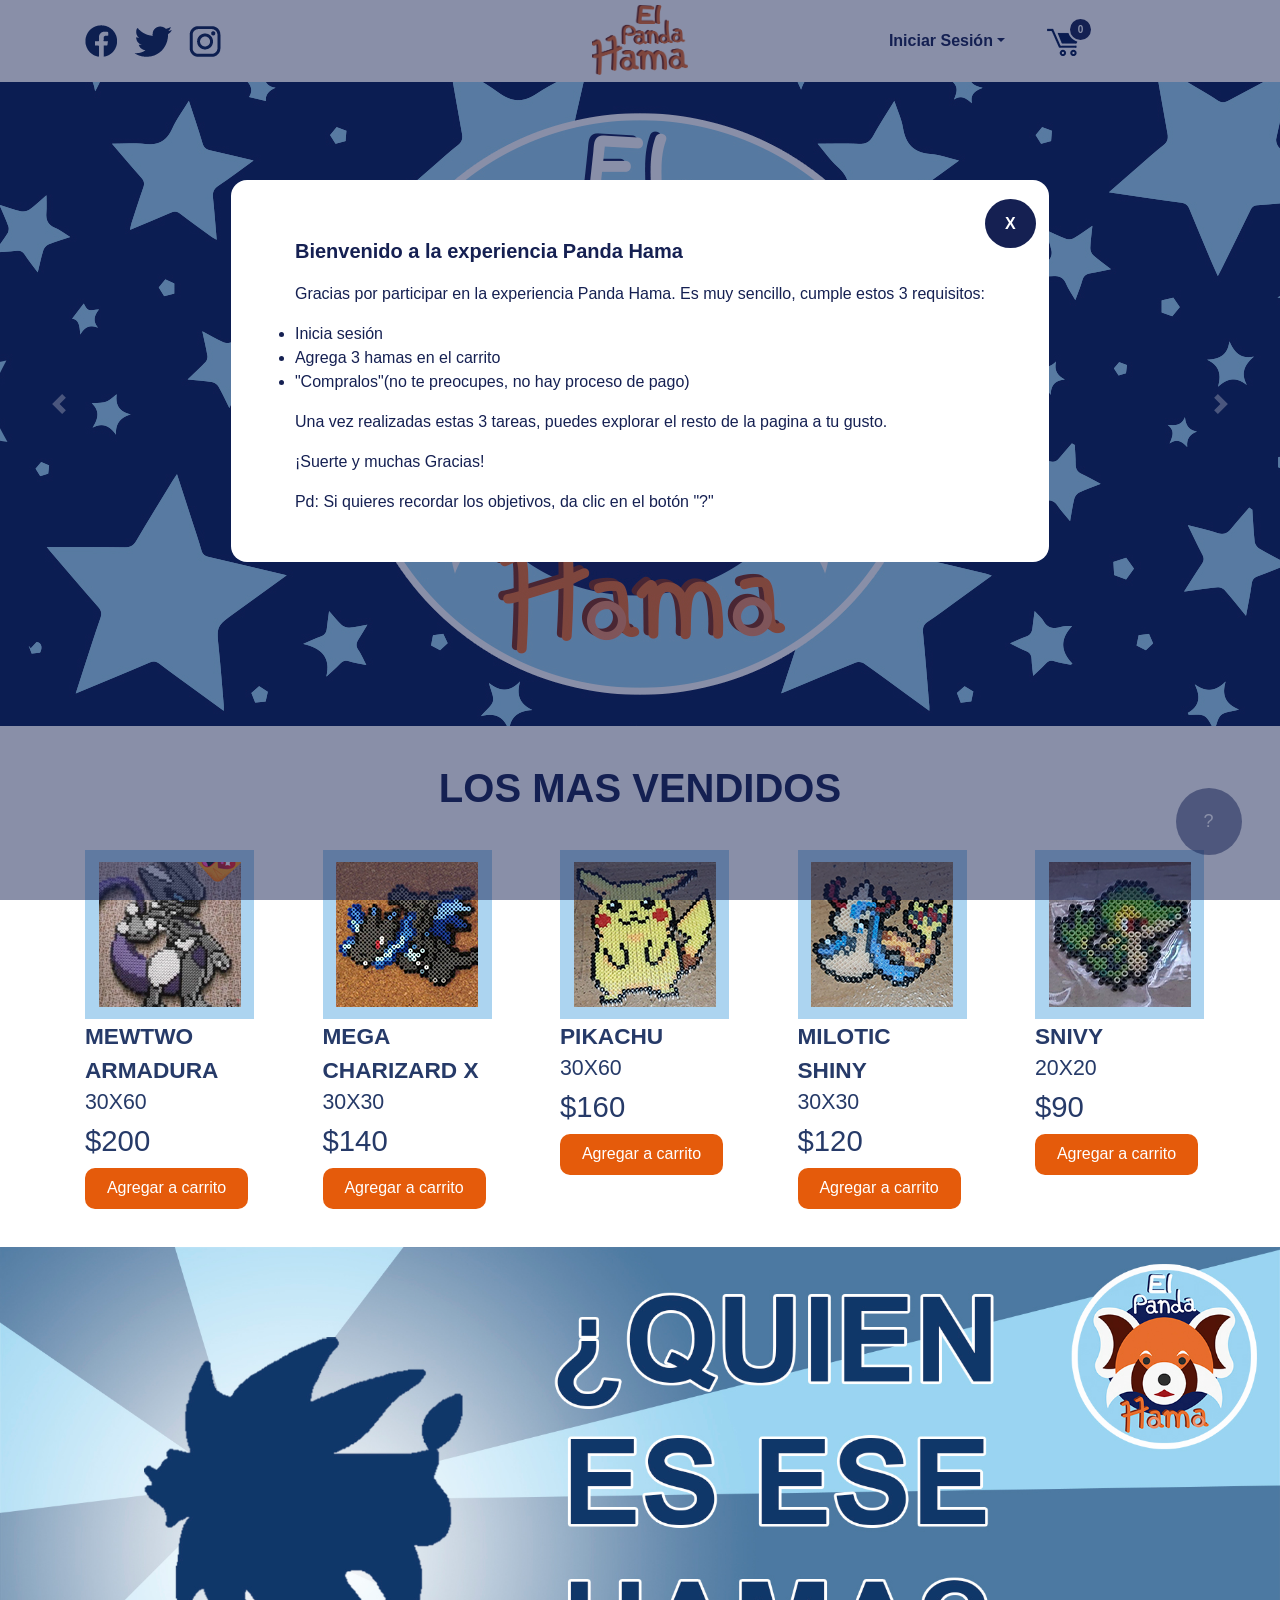
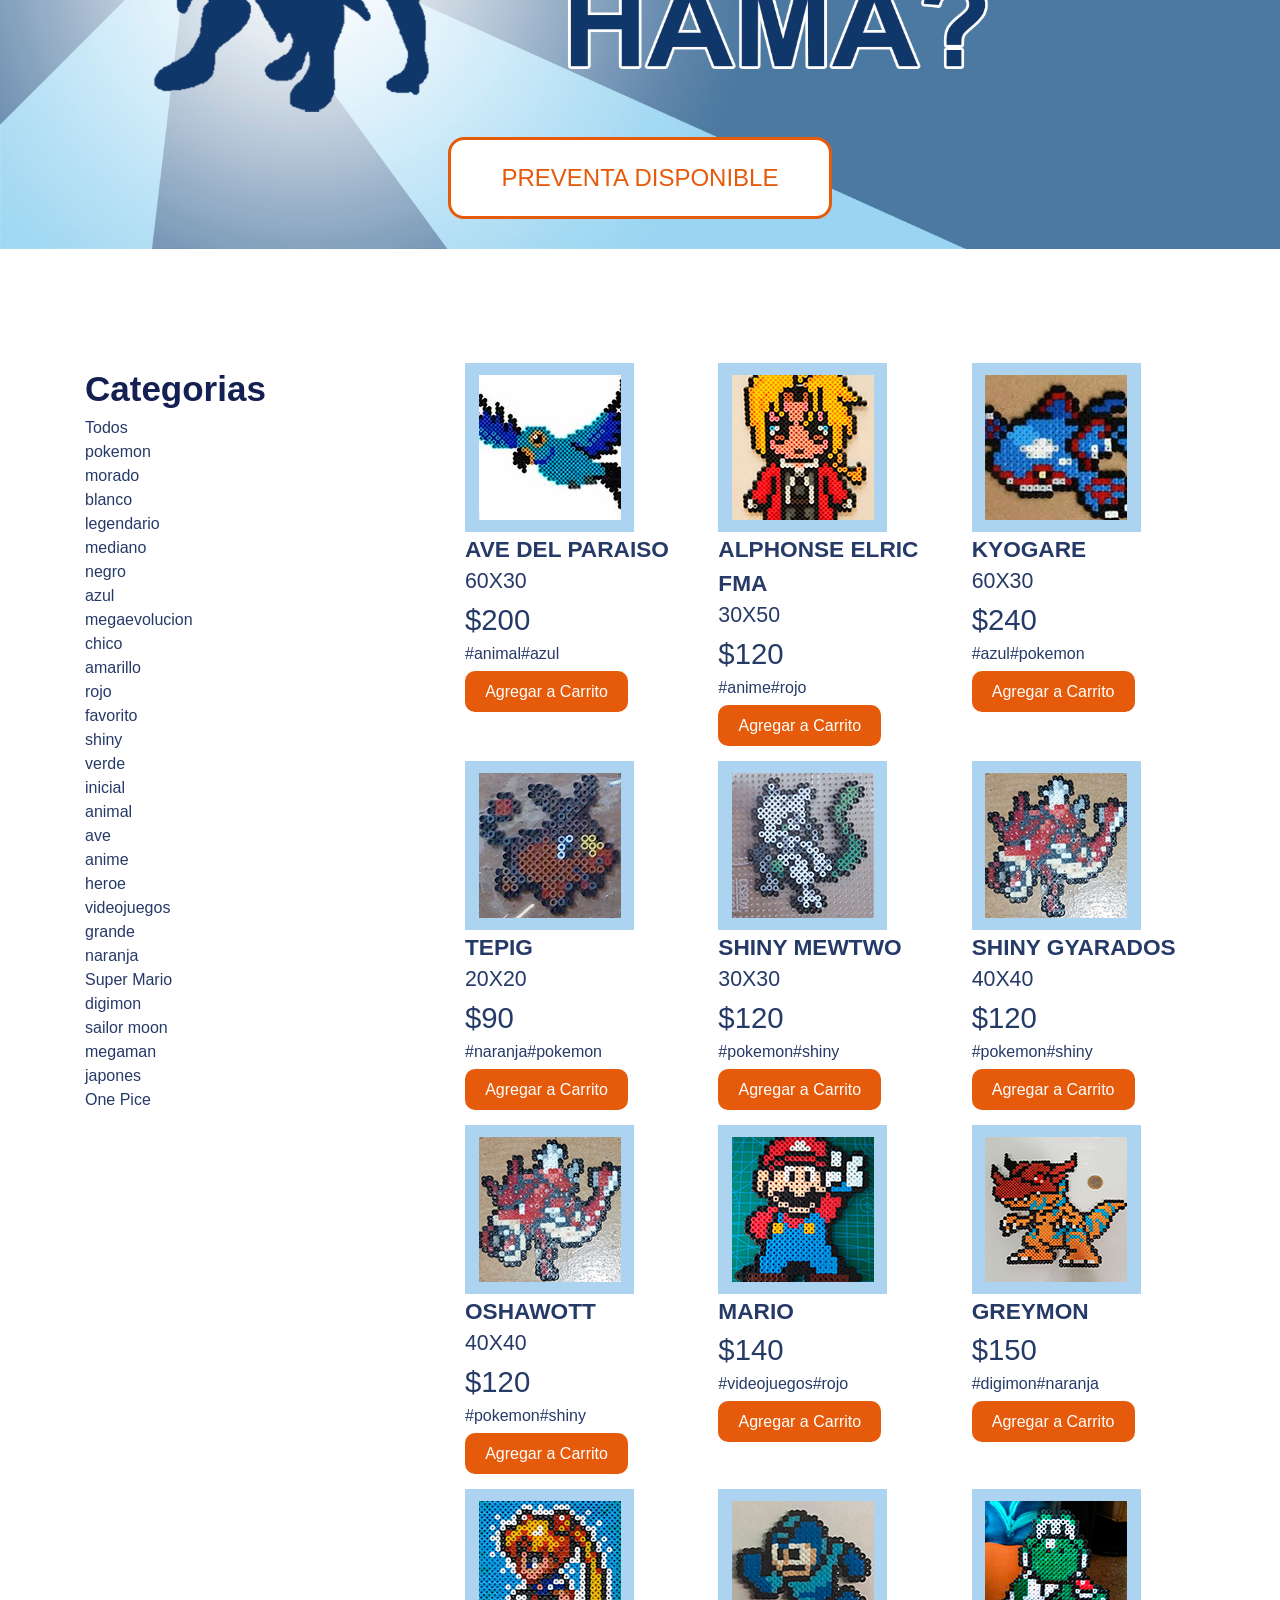
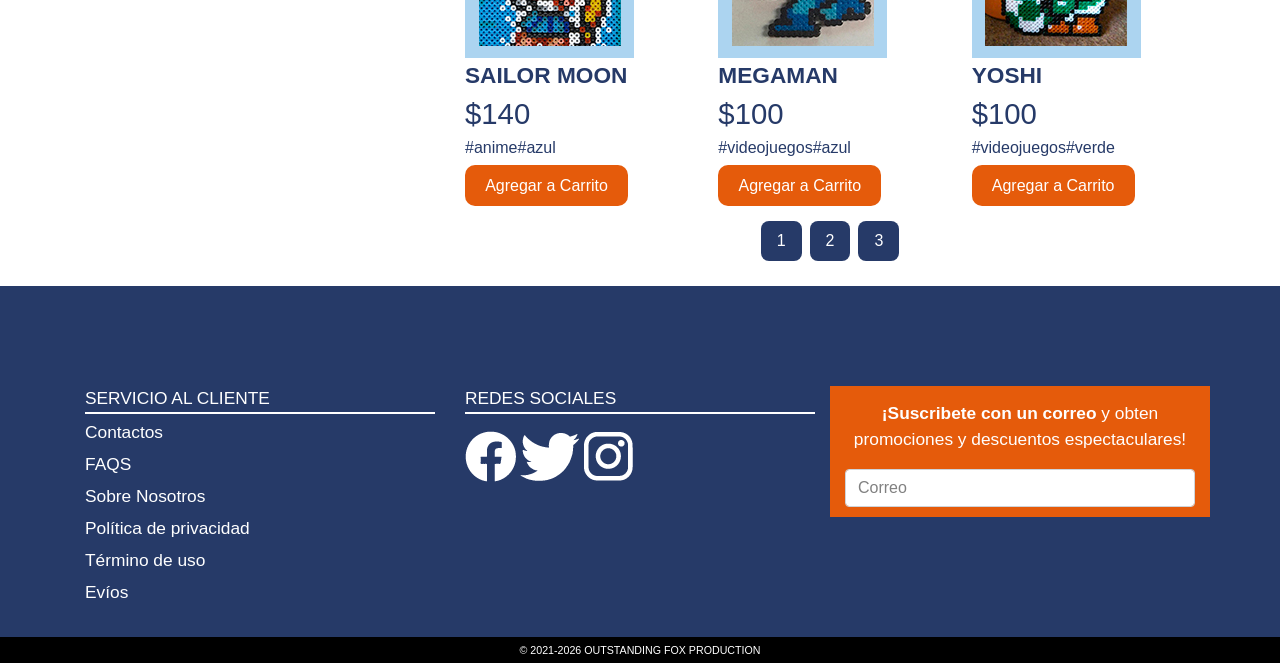
<file: index.html>
<!DOCTYPE html>
<html lang="es">
<head>
	<script async src="https://www.googletagmanager.com/gtag/js?id=G-8KG52HJ5TS"></script>
	<script>
		window.dataLayer = window.dataLayer || [];
		function gtag(){dataLayer.push(arguments);}
		gtag('js', new Date());

		gtag('config', 'G-8KG52HJ5TS');
	</script>
	<meta charset="utf-8">
	<meta name="viewport" content="width=device-width, initial-scale=1.0">
	<title>El Panda Hamma</title>
	<link rel="stylesheet" type="text/css" href="css/bootstrap.min.css">
	<link rel="stylesheet" type="text/css" href="css/font-awesome.min.css">
	<link rel="stylesheet" type="text/css" href="css/responsive.css">
	<link rel="shortcut icon" href="img/favicon.ico" type="image/x-icon">
</head>
<body>

	<!--Botón Pistas-->

	<div id="pistas">
		<div class="contenedor-pistas">
 			<ul>
                <li>Inicia sesión</li>
                <li>Agrega almenos 3 hamas en el carrito</li>
                <li>"Compralos"(no te preocupes, no hay proceso de pago)</li>
            </ul>
		</div>
		<div class="btn-pistas">?</div>
	</div>

	<!--- header --->
	<div class="container header">
		<div class="row nav">
			<div class="col-4 redes">
				<a class= "twitter"href="https://www.facebook.com/ElpandaHama"><img src="img/facebookblu.png"></i></a>
				<a class= "facebook"href="#"><img src="img/twitterblu.png"></i></a>
				<a class= "instagram"href="#"><img src="img/instagramblu.png"></i></a>
			</div>
			<div class="col-4 logo"><a href="index.html"><img src="img/logoB.png"></a></div>
			<div class="col-sm-2 col-3 sesionCont">
				<div class="textosesion dropdown-toggle" data-toggle="dropdown"><img src="" alt=""><span id="textoSesion">Iniciar Sesión</span></div>
				<img src="img/sesion.png" class="inicses">
				<div class="sesion" aria-labelledby="dropdownMenuButton">
					<div class="contenidoSesion" id="sesionActiva">
						<div class ="localidad"><img src="img/unbicacion.svg" width="30px" alt=""><span>México, CDMX</span><span class="cerrarEsto">X</span></div>
						<a href="./perfil.html" class="menu-opcion"><div class="simbolo"><img src="img/perfil.svg" alt=""></div><span>Ver Perfil</span></a>
						<a href="./404.html" class="menu-opcion"><div class="simbolo"><img src="img/compras.svg" alt=""></div><span>Historial de compras</span> </a>
						<a href="./404.html" class="menu-opcion"><div class="simbolo"><img src="img/configuracion.svg" alt=""></div><span>Configuraciónes</span> </a>
						<button class="btn btn-danger" id="cerrar-sesion">Cerrar Sesión</button>
					</div>
					<div class="contenidoSesion" id="sesionInactiva">
						<div class="combo-label-input"><span class="cerrarEsto">X</span>
							<label class="subs" for="usuario">Usuario</label>
							<input type="text" id="usuario" value="usuario">
						</div>
						<div class="combo-label-input">
							<label class="subs" for="password" >Contraseña</label>
							<input type="password" id="password" value="contrasena">
						</div>
						<button class="btn btn-primary" id="iniciar-sesion">Iniciar Sesion</button>
						<button class="btn btn-secondary" id="registrarme">Registrarme</button>
					</div>
				</div>
			</div>
		
			<div class="col--sm-2 col-1 carrito">
					<div id="contadorCarrito">
						0
					</div>
                    <img src="img/cart1.png" id="img-carrito">
                      	<div id="carrito">    
							<span class="cerrarCarrito">X</span>
							<div class="lista-carrito">
								<table id="lista-carrito" class="u-full-width">
									<thead>
									<tr>
										<th>Imagen</th>
										<th>Nombre</th>
										<th>Precio</th>
										<th>Cantidad</th>
										<th></th>
									</tr>
									</thead>
									<tbody>
									</tbody>
								</table> 
							</div>
							<span class="carrito-vacio">Sin elementos seleccionados.</span>
							<div id="filaTotal" class="filaTotal"><span>Total:  </span><span id="cantidadTotal">$5000</span></div>
							<button class="btn botoncar u-full-width" id="comprar-carrito">Comprar</button>
							<button class="btn btn-secondary u-full-width" id="vaciar-carrito">Vaciar Carrito</button>

                           
                         </div>
			</div>
		</div>
	</div>

	<!--- comerciales --->
	<section class="comercial">
			<div class="carrusel">
				<div class="carousel slide" id="principal-carousel" data-ride="carousel">
					<div class="carousel-inner">
						<picture class="carousel-item active">
							<source media="(max-width: 500px)" srcset="img/carrusel1exSM.jpg">
							<source media="(max-width: 750px)" srcset="img/carrusel1SM.jpg">
							<source media="(max-width: 1130px)" srcset="img/carrusel1MD.jpg">
							<img src="img/carrusel1.jpg">
						</picture>
						<picture class="carousel-item ">
							<source media="(max-width: 500px)" srcset="img/carrusel2exSM.jpg">
							<source media="(max-width: 750px)" srcset="img/carrusel2SM.jpg">
							<source media="(max-width: 1130px)" srcset="img/carrusel2MD.jpg">
							<img src="img/carrusel2.jpg">
						</picture>
						<picture class="carousel-item ">
							<source media="(max-width: 500px)" srcset="img/carrusel3exSM.jpg">
							<source media="(max-width: 750px)" srcset="img/carrusel3SM.jpg">
							<source media="(max-width: 1130px)" srcset="img/carrusel3MD.jpg">
							<img src="img/carrusel3.jpg">
						</picture>
					</div>

					<a href="#principal-carousel" class="carousel-control-prev" data-slide="prev">
						<span class="carousel-control-prev-icon" aria-hidden="true"></span>
						<span class="sr-only">Anterior</span>
					</a>
					<a href="#principal-carousel" class="carousel-control-next" data-slide="next">
						<span class="carousel-control-next-icon" aria-hidden="true"></span>
						<span class="sr-only">Siguiente</span>
					</a>
				</div>
			</div>
	</section>


	<!--- lo mas vendido --->
	<section class="container" >
		<div class="row text">
			<div class="col lomas"><p>LOS MAS VENDIDOS</p></div>
		</div>
		<div class="row vendidos" id="topVendidos">
			
			<div class="col-6 col-sm-4 col-lg-2 producto">
				<div class="foto"><a href="#"><img src="img/mewtwoarmadura.jpg"></a></div>
				<div class="nombre"><p>Mewto Armadura</p></div>
				<div class="tamano"><p>30x60</p></div>
				<div class="precio"><p>$200</p></div>
				<div class="boton">
					<button type="button" class="btn-naranja"><p>Agregar al carrito</p></button>
				</div>
			</div>
			<div class="col-6 col-sm-4 col-lg-2 producto">
				<div class="foto"><a href="#"><img src="img/megacharizardx.jpg"></a></div>
				<div class="nombre"><p>Mega Charizard X</p></div>
				<div class="tamano"><p>30x30</p></div>
				<div class="precio"><p>$140</p></div>
				<div class="boton">
					<button type="button" class="btn-naranja"><p>Agregar al carrito</p></button>
				</div>
			</div>
			<div class="col-6 col-sm-4 col-lg-2 producto">
				<div class="foto"><a href="#"><img src="img/pikachu.jpg"></a></div>
				<div class="nombre"><br><p>Pikachu</p></div>
				<div class="tamano"><p>30x30</p></div>
				<div class="precio"><p>$160</p></div>
				<div class="boton">
					<button type="button" class="btn-naranja"><p>Agregar al carrito</p></button>
				</div>
			</div>
			<div class="col-6 col-sm-4 col-lg-2 producto penultimo">
				<div class="foto"><a href="#"><img src="img/milotic.jpg"></a></div>
				<div class="nombre"><p>Milotic Shiny</p></div>
				<div class="tamano"><p>30x30</p></div>
				<div class="precio"><p>$120</p></div>
				<div class="boton">
					<button type="button" class="btn-naranja"><p>Agregar al carrito</p></button>
				</div>
			</div>
			<div class="col-6 col-sm-4 col-lg-2 producto last">
				<div class="foto"><a href="#"><img src="img/snivy.jpg"></a></div>
				<div class="nombre"><p>Snivy</p></div>
				<div class="tamano"><p>20x20</p></div>
				<div class="precio"><p>$90</p></div>
				<div class="boton">
					<button type="button" class="btn-naranja"><p>Agregar al carrito</p></button>
				</div>
			</div>
			
		</div> 

	</section>

	<!--- comercial 2 ---> 
	

	<div class="hero segundocomercial">
		<picture>
			<source media="(max-width: 750px)" srcset="img/hero-mobile.jpg">
			<source media="(max-width: 1024px)" srcset="img/hero-desktop.jpg">
			<img src="img/hero-desktop.jpg" alt="Hero banner">
		</picture>
		<div class="action">
			<a class="btn" id="preventa" href="https://www.facebook.com/ElpandaHama">PREVENTA DISPONIBLE</a>
		</div>
	</div>


	<!---- Resto de la pagina ---->

	<div class="container categorias">
		<div class="row new_categorias">
				<select class= "selectcategorias" name="categorias" id="categorias">
  					<option value="1">Todos</option>
  					<option value="2">Pokemon</option>
  					<option value="3">Anime</option>
  					<option value="4">Animales</option>
  					<option value="5">Azul</option>
  					<option value="6">Videojuegos</option>
				</select>
		</div>
		<div class="row row_categorias">
			<div class="listacategortias col-4">
				<p class="titulo_categorias">Categorias</p>
				<ul class="menu" id="listadoCategorias">
					<li> <a href="#">Todos (1000) </a></li>
					<li> <a href="#">Pokémon (350)</a></li>
					<li> <a href="#">Anime (200)</a></li>
					<li> <a href="#">Animales (300)</a></li>
					<li> <a href="#">Azul (360)</a></li>
					<li> <a href="#">Videojuegos (122)</a></li>
				</ul>
			</div>
			<div class="col-lg-8 col-12">
				<div class="row" id="coleccionHammas">
					<div class="col-6 col-sm-4 col-lg-4 producto">
							<div class="foto"><a href="#"><img src="img/avedelparaiso.jpg"></a></div>
							<div class="nombre"><p>Ave del paraiso</p></div>
							<div class="tamano"><p>60x30</p></div>
							<div class="precio"><p>$200</p></div>
							<div class="catego"><p><a href="#">#animal</a> <a href="#">#azul</a></p></div>
							<div class="boton">
								<button type="button" class="btn-naranja"><p>Agregar al carrito</p></button>
							</div>
					</div>
					<div class="col-6 col-sm-4 col-lg-4 producto">
							<div class="foto"><a href="#"><img src="img/kyogare.jpg"></a></div>
							<div class="nombre"><p>kyogare</p></div>
							<div class="tamano"><p>60x30</p></div>
							<div class="precio"><p>$240</p></div>
							<div class="catego"><p><a href="#">#azul</a> <a href="#">#Pokemon</a></p></div>
							<div class="boton">
								<button type="button" class="btn-naranja"><p>Agregar al carrito</p></button>
							</div>
					</div>
					<div class="col-6 col-sm-4 col-lg-4 producto">
							<div class="foto"><a href="#"><img src="img/tepig.jpg"></a></div>
							<div class="nombre"><p>Tepig</p></div>
							<div class="tamano"><p>20x20</p></div>
							<div class="precio"><p>$90</p></div>
							<div class="catego"><p><a href="#">#Naranja</a> <a href="#">#Pokemon</a></p></div>
							<div class="boton">
								<button type="button" class="btn-naranja"><p>Agregar al carrito</p></button>
							</div>
					</div>
					<div class="col-6 col-sm-4 col-lg-4 producto">
							<div class="foto"><a href="#"><img src="img/mewtwoshiny.jpg"></a></div>
							<div class="nombre"><p>Shiny Mewtwo</p></div>
							<div class="tamano"><p>30x30</p></div>
							<div class="precio"><p>$120</p></div>
							<div class="catego"><p><a href="#">#Pokemon</a> <a href="#">#Shiny</a></p></div>
							<div class="boton">
								<button type="button" class="btn-naranja"><p>Agregar al carrito</p></button>
							</div>
					</div>
					<div class="col-6 col-sm-4 col-lg-4 producto">
							<div class="foto"><a href="#"><img src="img/gyaradosshiny.jpg"></a></div>
							<div class="nombre"><p>Shiny Gyarados</p></div>
							<div class="tamano"><p>40x40</p></div>
							<div class="precio"><p>$120</p></div>
							<div class="catego"><p><a href="#">#Pokemon</a> <a href="#">#Shiny</a></p></div>
							<div class="boton">
								<button type="button" class="btn-naranja"><p>Agregar al carrito</p></button>
						</div>
					</div>
					<div class="col-6 col-sm-4 col-lg-4 producto">
							<div class="foto"><a href="#"><img src="img/oshawott.jpg"></a></div>
							<div class="nombre"><p>Oshawott</p></div>
							<div class="tamano"><p>20x20</p></div>
							<div class="precio"><p>$90</p></div>
							<div class="catego"><p><a href="#">#Azul</a> <a href="#">#Pokemon</a></p></div>
							<div class="boton">
								<button type="button" class="btn-naranja"><p>Agregar al carrito</p></button>
							</div>
					</div>
					<div class="col-6 col-sm-4 col-lg-4 producto">
							<div class="foto"><a href="#"><img src="img/mariopaz.jpg"></a></div>
							<div class="nombre"><p>Mario</p></div>
							<div class="tamano"><p>30x50</p></div>
							<div class="precio"><p>$140</p></div>
							<div class="catego"><p><a href="#">#Rojo</a> <a href="#">#Videojuegos</a></p></div>
							<div class="boton">
								<button type="button" class="btn-naranja"><p>Agregar al carrito</p></button>
							</div>
					</div>
					<div class="col-6 col-sm-4 col-lg-4 producto">
							<div class="foto"><a href="#"><img src="img/alphonseelricfma.jpg"></a></div>
							<div class="nombre"><p>Alphonse Elric FMA</p></div>
							<div class="tamano"><p>30x50</p></div>
							<div class="precio"><p>$120</p></div>
							<div class="catego"><p><a href="#">#Anime</a> <a href="#">#Rojo</a></p></div>
							<div class="boton">
								<button type="button" class="btn-naranja"><p>Agregar al carrito</p></button>
							</div>
					</div>
					<div class="col-6 col-sm-4 col-lg-4 producto">
							<div class="foto"><a href="#"><img src="img/greymon.jpg"></a></div>
							<div class="nombre"><p>Greymon</p></div>
							<div class="tamano"><p>40x40</p></div>
							<div class="precio"><p>$150</p></div>
							<div class="catego"><p><a href="#">#Digimon</a> <a href="#">#Naranja</a></p></div>
							<div class="boton">
								<button type="button" class="btn-naranja"><p>Agregar al carrito</p></button>
							</div>
					</div>
					<div class="col-6 col-sm-4 col-lg-4 producto">
							<div class="foto"><a href="#"><img src="img/sailormoon.jpg"></a></div>
							<div class="nombre"><p>Sailor Moon</p></div>
							<div class="tamano"><p>30x40</p></div>
							<div class="precio"><p>$140</p></div>
							<div class="catego"><p><a href="#">#Anime</a> <a href="#">#Azul</a></p></div>
							<div class="boton">
								<button type="button" class="btn-naranja"><p>Agregar al carrito</p></button>
							</div>
					</div>
					<div class="col-6 col-sm-4 col-lg-4 producto">
							<div class="foto"><a href="#"><img src="img/megaman.jpg"></a></div>
							<div class="nombre"><p>Megaman</p></div>
							<div class="tamano"><p>25x25</p></div>
							<div class="precio"><p>$100</p></div>
							<div class="catego"><p><a href="#">#Azul</a> <a href="#">#Videojuegos</a></p></div>
							<div class="boton">
								<button type="button" class="btn-naranja"><p>Agregar al carrito</p></button>
							</div>
					</div>
					<div class="col-6 col-sm-4 col-lg-4 producto">
							<div class="foto"><a href="#"><img src="img/yoshi.jpg"></a></div>
							<div class="nombre"><p>Yoshi</p></div>
							<div class="tamano"><p>25x30</p></div>
							<div class="precio"><p>$150</p></div>
							<div class="catego"><p><a href="#">#Verde</a> <a href="#">#Videojuegos</a></p></div>
							<div class="boton">
								<button type="button" class="btn-naranja"><p>Agregar al carrito</p></button>
							</div>
					</div>
				</div>
				<div class="row" id="compaginacionHammas">
		
				</div>
			</div>
		</div>
	</div>


	<!--- Footer ---->

	<div class="footer">
		<div class="container pie">
			<div class="row">
			<div class="col-12 redes-sm">
				<div class="redesblancas">
				<a class= "twitter"href="https://www.facebook.com/ElpandaHama"><img src="img/facebookw.png"></a>
				<a class= "facebook"href="#"><img src="img/twitterw.png"></a>
				<a class= "instagram"href="#"><img src="img/instagramw.png"></a>
				</div>
			</div>

			<div class="col-6 col-md-4 servicio">
				<p>Servicio al cliente</p>
				<div class="h_line"></div>
				<ul>
 					<li><a href="./404.html">Contactos</a></li>
 					<li><a href="./404.html">FAQS</a></li>
 					<li><a href="./404.html">Sobre Nosotros</a></li>
 					<li><a href="./404.html">Política de privacidad</a></li>
 					<li><a href="./404.html">Término de uso</a></li>
 					<li><a href="./404.html">Evíos</a></li>
				</ul>
			</div>

			
			<div class=" col-12 col-md-4 redes-2">
				<p>Redes sociales</p>
				<div class="h_line"></div>
				<div class="redesblancas">
				<a class= "twitter"href="https://www.facebook.com/ElpandaHama"><img src="img/facebookw.png"></a>
				<a class= "facebook"href="#"><img src="img/twitterw.png"></a>
				<a class= "instagram"href="#"><img src="img/instagramw.png"></a>
				</div>
			</div>
			<div class="col-6 col-md-4 subscripcion">
				<p><b>¡Suscribete con un correo </b> y obten promociones y descuentos espectaculares!</p>
				<div class="form-group">
				
						<a class="falso-input" href="/El-Panda-Hama/correo.html" target="_blank">Correo</a>
				</div>
			</div>
			</div>
			
		</div>
	</div>


	<!--- fin ---->
	<footer>
		<p> © 2021-2026 OUTSTANDING FOX PRODUCTION</p>
	</footer>
	<script src="js/sesionManager.js" type="module"></script>
	<script src="js/app.js" type="module"></script>
	

</body>
</html>
</file>
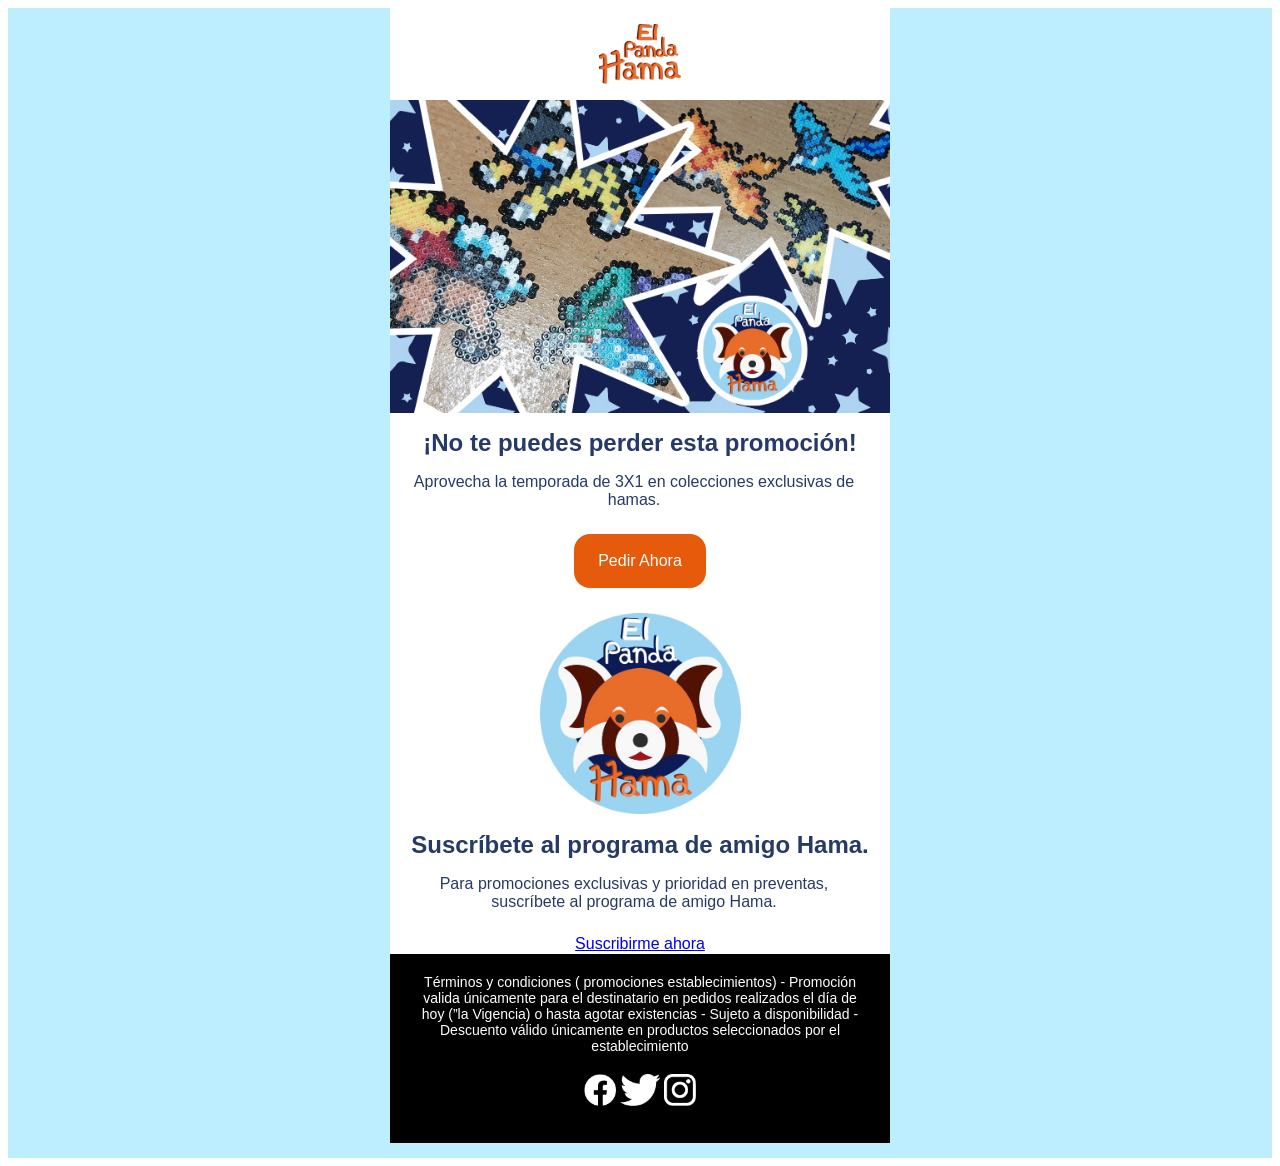
<file: correo.html>
<!DOCTYPE html PUBLIC>
<html xmlns="http://w3.org/1999/xhtml">
    <head>
        <meta http-equiv="Content-Type" content="text/html; charset=utf-8">
        <meta http-equiv="X-UA-Compatible" content="IE=edge">
        <meta name="viewport" content="width=device-widhth, initial-scale=1.0">

    </head>
    <body>
        <center class="wrapper"
        style="width: 100%;
        table-layout: fixed;
        background-color: #bdeeff;
        padding-bottom: 15;
        "
        >

            <table width="100%"
            style="                
                background-color: #ffffff;
                margin: 0 auto;
                width: 100%;
                max-width: 500px;
                border-spacing: 0;
                font-family: 'Gill Sans', 'Gill Sans MT', Calibri, 'Trebuchet MS', sans-serif;
                color: #263a68;
                border-spacing: 0;  
                "  
                
            >
                <!-- Header -->
                <tr>
                    <td style="padding: 16px; width: 100%; text-align: center;">
                        <img src="img/logoB.png" alt="" style="height: 60px;">
                    </td>
                </tr>
                <!-- Banner -->
                <tr>
                    <td style="padding: 0;">
                        <img src="img/imagenCorreo.jpg" alt="Banner colecciones 3X1" width="600" style="max-width: 100%; border: 0;">
                    </td>
                </tr>
                <tr>
                    <td style="padding: 0;">
                        <p style="margin: 0; font-weight: bold; font-size: 24px; text-align: center; padding: 16px 0;">
                            ¡No te puedes perder esta promoción!
                        </p>
                        <p style="margin: 0; padding: 0 24px 24px 12px; text-align: center;">
                            Aprovecha la temporada de 3X1 en colecciones exclusivas de hamas.
                        </p>
                    </td>
                </tr>
                <tr>
                    <td style="width: 100%; text-align: center;">
                        <a href="index.html"
                            style="display:inline-block;
                            padding:18px 24px;
                            border-radius: 16px;
                            color:#ffffff;
                            text-decoration:none;
                            text-align:center;
                            background-color: #e55b0b;
                            margin-bottom: 24px;">
                            Pedir Ahora
                        </a>
                    </td>
                </tr>

                <!-- Call -->
                <tr>
                    <td style="padding: 0;">
                        <img src="img/bannerCorreo.jpg" alt="Banner colecciones 3X1" width="600" style="max-width: 100%; border: 0;">
                    </td>
                </tr>
                <tr style="margin-bottom: 48px;">
                    <td style="text-align: center;">
                         <p style="margin: 0; font-weight: bold; font-size: 24px; text-align: center; padding: 16px 0;">
                            Suscríbete al programa de amigo Hama.
                        </p>
                        <p style="margin: 0; padding: 0 24px 24px 12px; text-align: center;">
                            Para promociones exclusivas y prioridad en preventas, suscríbete al programa de amigo Hama.
                        </p>
                        <a style="text-align: center; padding-bottom: 16px;" href="index.html">Suscribirme ahora</a>
                    </td>
                </tr>
                 <!--Footer -->
                 <tr style="background-color: black; text-align: center; color: white; margin-top: 16px;">
                    <td>
                        <table>
                            <tr>
                                <td style="text-align: center;">
                                    <p style="padding: 16px 24px; color: white; font-size: 14px;">Términos y condiciones ( promociones establecimientos) - Promoción valida únicamente para el destinatario en pedidos realizados el día de hoy (”la Vigencia) o hasta agotar existencias - Sujeto a disponibilidad - Descuento válido únicamente en productos seleccionados por el establecimiento</p>
                                </td>
                            </tr>
                            <tr>
                                <td style="padding-bottom: 30px; text-align: center;">
                                    <a href="https://www.facebook.com/ExpoLightingAmerica/?locale=es_LA" style="text-decoration: none;" title="facebook">
                                        <img style="border:0; height: 32px;"src="img/facebookw.png" alt="enlace a facebook">
                                    </a>
                                    <a href="https://x.com/ExpoLightingA" style="text-decoration: none;" title="twitter/X">
                                        <img style="border:0; height: 32px;"src="img/twitterw.png" alt="enlace a twitter/X">
                                    </a>
                                    <a href="#" style="text-decoration: none;">
                                        <img style="border:0; height: 32px;"src="img/instagramw.png" alt="enlace a linkedin" title="linkedin">
                                    </a>
                                </td>
                            </tr>
                        </table>
                    </td>

                 </tr>


            </table>
        </center>
    </body>


</html>
</file>
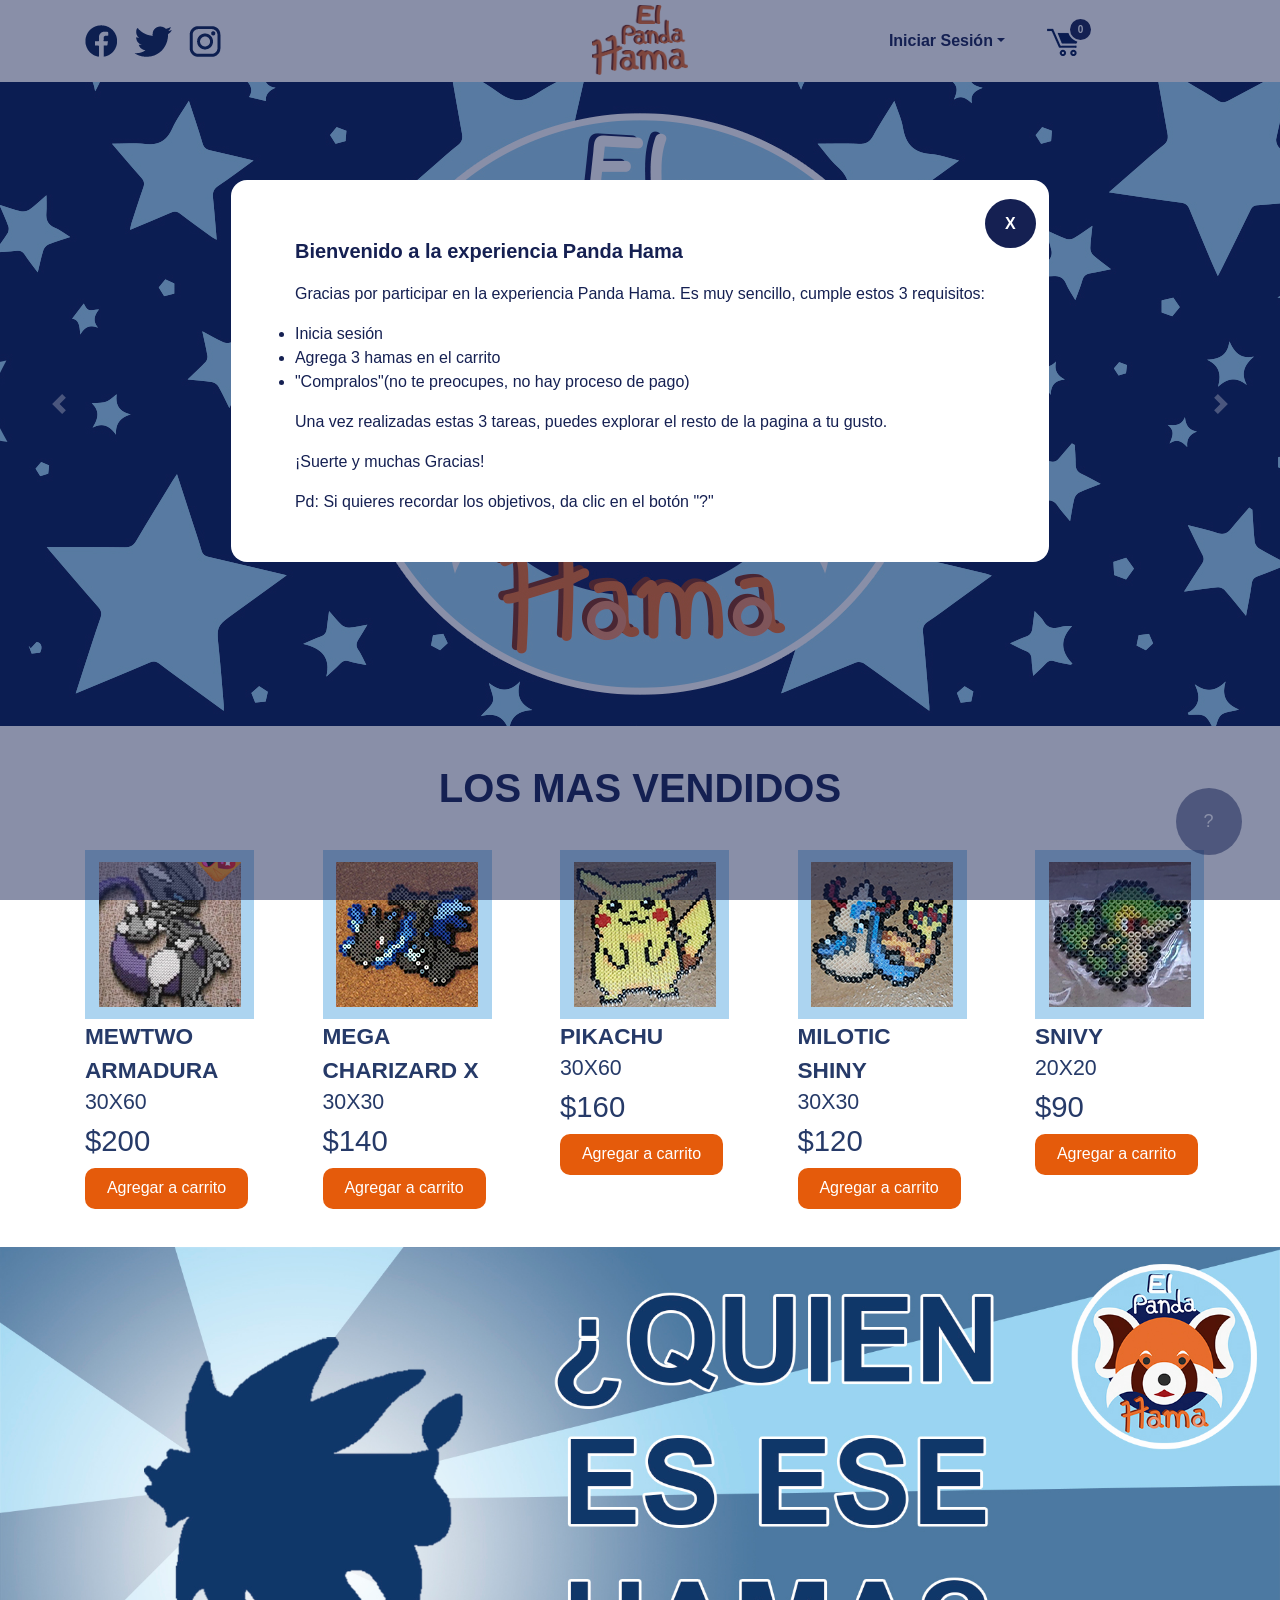
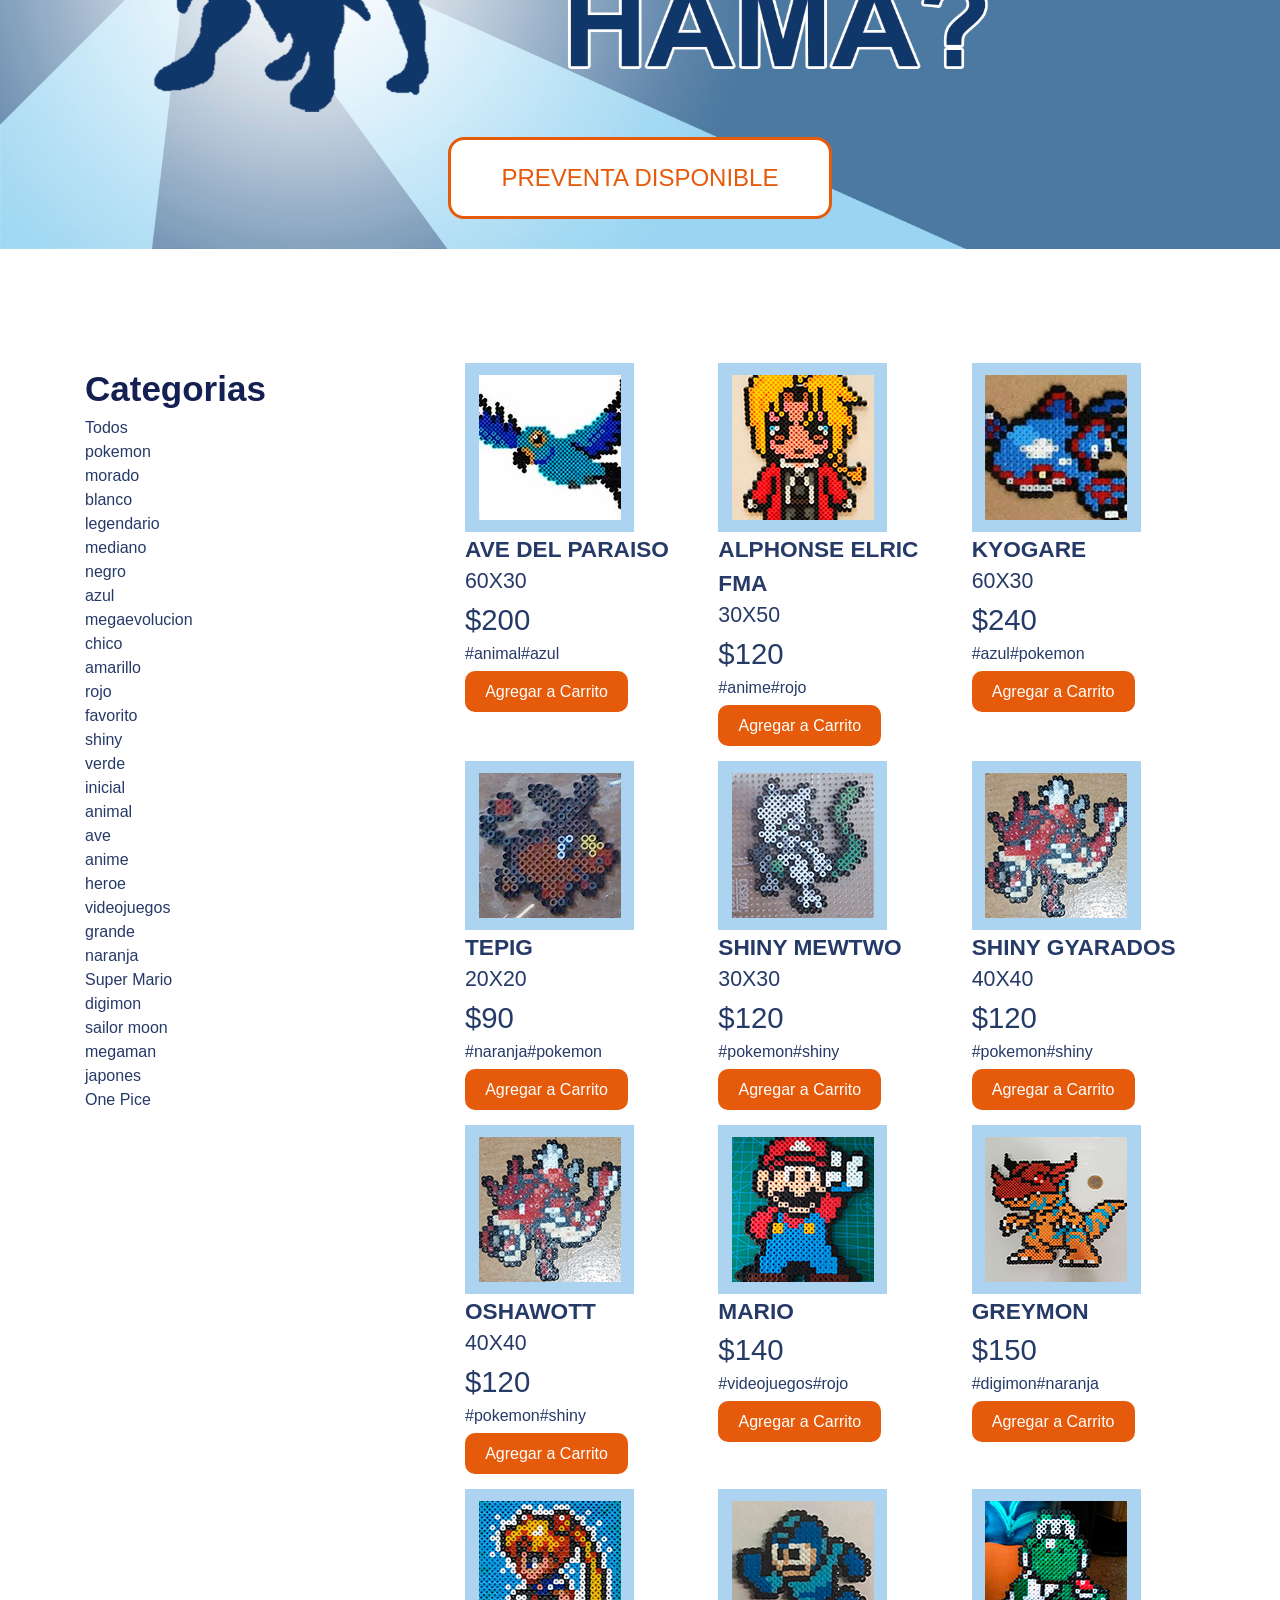
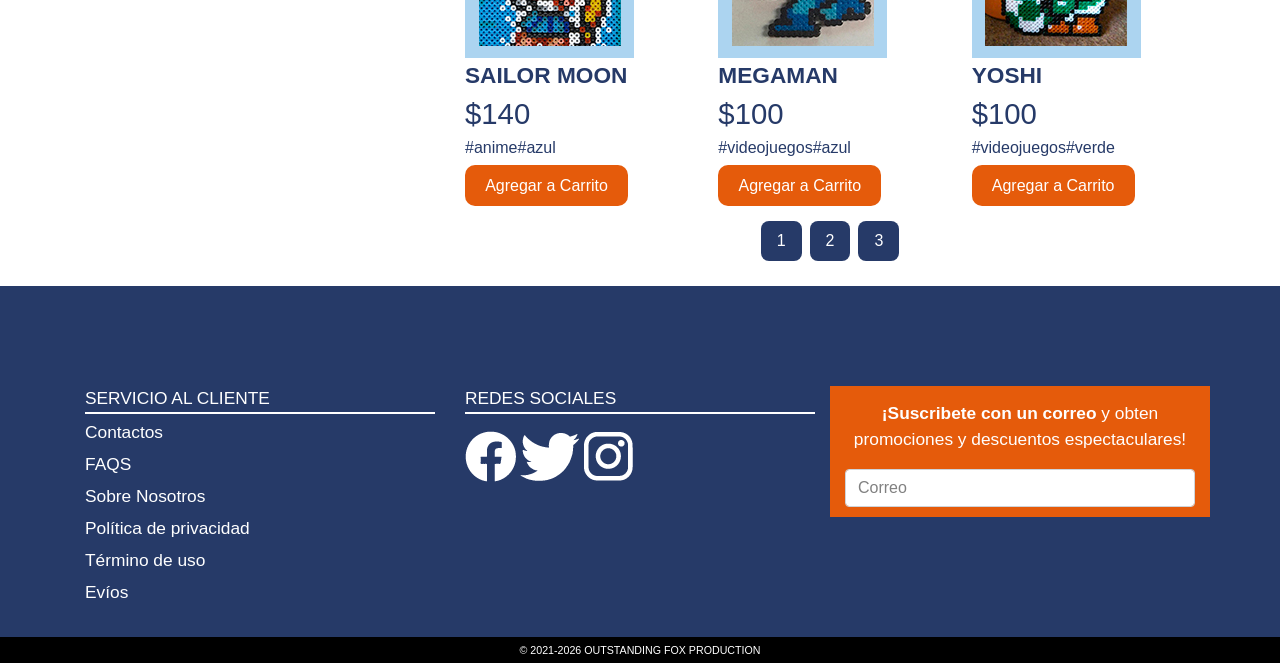
<file: perfil.html>
<!DOCTYPE html>
<html lang="es">
<head>
	<script async src="https://www.googletagmanager.com/gtag/js?id=G-8KG52HJ5TS"></script>
	<script>
		window.dataLayer = window.dataLayer || [];
		function gtag(){dataLayer.push(arguments);}
		gtag('js', new Date());
		
		gtag('config', 'G-8KG52HJ5TS');
	</script>
	<meta charset="utf-8">
	<meta name="viewport" content="width=device-width, initial-scale=1.0">
	<title>El Panda Hamma</title>
	<link rel="stylesheet" type="text/css" href="css/bootstrap.min.css">
	<link rel="stylesheet" type="text/css" href="css/font-awesome.min.css">
	<link rel="stylesheet" type="text/css" href="css/responsive.css">
	<link rel="shortcut icon" href="img/favicon.ico" type="image/x-icon">
        	<style>


        .perfil-usuario{
            margin-bottom: 32px;
        }

        .tituloUsuario{
            display: flex;
            flex-direction: row;
            gap: 16px;
            align-items: flex-end;
            span{
                cursor: pointer;
                padding: 8px;
                border: solid #152052 1px;
                border-radius: 8px;
                width: auto;
                margin-bottom: 1rem;
            }
        }



		.titulo{
            font-weight: bold;
            font-size: 64px;
        }

        .subtitulo{
            font-weight: bold;
            font-size: 32px;
        }

        .card{
            padding: 18px;
            border-radius: 16px;
            box-shadow:  rgba(21, 32, 82, .5) 0px 0px 5px 2px;
            p{
                font-weight: bold;
            }
            .fila.imagenes{
                display: flex;
                flex-direction: row;
                justify-content: space-around;
                margin-bottom: 16px;
            }

            
            span{
                cursor: pointer;
                padding: 8px;
                border: solid #152052 1px;
                border-radius: 8px;
                width: auto;
            }

            .imagenes img{
                height: 90px;
                width: 90px;
                border-radius: 100%;
                border: solid #152052 3px;
                &.seleccion{
                    border: solid 3px #e55b0b;
                }
            }

            img.tarjeta{
                height: 80px;
            }

            .textoSecundario{
                font-weight: 100;
                font-size: 12px;
            }
           
        }

       .perfil-usuario .btn{
                background-color: #152052;
                color: white;
                padding: 8px 16px;
        }

        .coleccion{
            display: flex;
            flex-direction: column;
            gap: 16px;
        }

        @media screen and (max-width: 600px){
            .fila.imagenes{
                flex-wrap: wrap;
            }


		
        }

	</style>
</head>
<body>


	<!--- header --->
	<div class="container header">
		<div class="row nav">
			<div class="col-4 redes">
				<a class= "twitter"href="https://www.facebook.com/ElpandaHama"><img src="img/facebookblu.png"></i></a>
				<a class= "facebook"href="#"><img src="img/twitterblu.png"></i></a>
				<a class= "instagram"href="#"><img src="img/instagramblu.png"></i></a>
			</div>
			<div class="col-4 logo"><a href="index.html"><img src="img/logoB.png"></a></div>
			<div class="col-sm-2 col-3 sesionCont">
				<div class="textosesion dropdown-toggle" data-toggle="dropdown"><img src="" alt=""><span id="textoSesion">Iniciar Sesión</span></div>
				<img src="img/sesion.png" class="inicses">
				<div class="sesion" aria-labelledby="dropdownMenuButton">
					<div class="contenidoSesion" id="sesionActiva">
						<div class ="localidad"><img src="img/unbicacion.svg" width="30px" alt=""><span>México, CDMX</span><span class="cerrarEsto">X</span></div>
						<a href="./perfil.html" class="menu-opcion"><div class="simbolo"><img src="img/perfil.svg" alt=""></div><span>Ver Perfil</span></a>
						<a href="./404.html" class="menu-opcion"><div class="simbolo"><img src="img/compras.svg" alt=""></div><span>Historial de compras</span> </a>
						<a href="./404.html" class="menu-opcion"><div class="simbolo"><img src="img/configuracion.svg" alt=""></div><span>Configuraciónes</span> </a>
						<button class="btn btn-danger" id="cerrar-sesion">Cerrar Sesión</button>
					</div>
					<div class="contenidoSesion" id="sesionInactiva">
						<div class="combo-label-input"><span class="cerrarEsto">X</span>
							<label class="subs" for="usuario">Usuario</label>
							<input type="text" id="usuario" value="usuario">
						</div>
						<div class="combo-label-input">
							<label class="subs" for="password" >Contraseña</label>
							<input type="password" id="password" value="contrasena">
						</div>
						<button class="btn btn-primary" id="iniciar-sesion">Iniciar Sesion</button>
						<button class="btn btn-secondary" id="registrarme">Registrarme</button>
					</div>
				</div>
			</div>
		
			<div class="col--sm-2 col-1 carrito">
					<div id="contadorCarrito">
						0
					</div>
                    <img src="img/cart1.png" id="img-carrito">
                      	<div id="carrito">    
							<span class="cerrarCarrito">X</span>
							<div class="lista-carrito">
								<table id="lista-carrito" class="u-full-width">
									<thead>
									<tr>
										<th>Imagen</th>
										<th>Nombre</th>
										<th>Precio</th>
										<th>Cantidad</th>
										<th></th>
									</tr>
									</thead>
									<tbody>
									</tbody>
								</table> 
							</div>
							<span class="carrito-vacio">Sin elementos seleccionados.</span>
							<div id="filaTotal" class="filaTotal"><span>Total:  </span><span id="cantidadTotal">$5000</span></div>
							<button class="btn botoncar u-full-width" id="comprar-carrito">Comprar</button>
							<button class="btn btn-secondary u-full-width" id="vaciar-carrito">Vaciar Carrito</button>

                           
                         </div>
			</div>
		</div>
	</div>



    <section class="bannerSuperior"></section>
	<!--- lo mas vendido --->
	<section class="perfil-usuario container" >
        <div class="col-12">
            <div class="tituloUsuario"><p class="titulo">Usuario</p><span>Editar</span></div>
          
            <p class="subtitulo">Imagen de Perfil</p>
            <div class="card">
               <div class="fila imagenes">
                    <img src="img/placeholders/A1.png" alt="" class="seleccion">
                    <img src="img/placeholders/A2.png" alt="">
                    <img src="img/placeholders/B3.png" alt="">
                    <img src="img/placeholders/B4.png" alt="">
                    <img src="img/placeholders/C1.png" alt="">
                    <img src="img/placeholders/C2.png" alt="">
                    <img src="img/placeholders/D3.png" alt="">
               </div>
                <div class="fila imagenes">
                    <img src="img/placeholders/D4.png" alt="">
                    <img src="img/placeholders/A3.png" alt="">
                    <img src="img/placeholders/A4.png" alt="">
                    <img src="img/placeholders/B1.png" alt="">
                    <img src="img/placeholders/B2.png" alt="">
                    <img src="img/placeholders/C3.png" alt="">
                    <img src="img/placeholders/C4.png" alt="">
               </div>
               <div>
                    <span>Editar</span>
               </div>
            </div>
            <p class="subtitulo">Correo</p>
            <div class="card">
                <p>usuario@correo.com</p>
                <div class="fila">
                    <span>Editar</span>
                </div>
               
            </div>
            <p class="subtitulo">Localización</p>
            <div class="card">
                <p>México, CDMX</p>
                <div class="fila">
                    <span>Editar</span>
                </div>
                
            </div>
            <p class="subtitulo">Direcciones de Entrega</p>
            <div class="coleccion direcciones">
                <div class="card">
                    <p>Grutas 18A, San Pedro de los Pinos, Álvaro Obregón, 01180 Ciudad de México, CDMX</p>
                    <div class="fila">
                        <span>Editar</span>
                        <span>Eliminar</span>
                    </div>
                </div>
                <div class="card">
                    <p>Tampico 42, Roma Nte., Cuauhtémoc, 06700 Ciudad de México, CDMX</p>
                    <div class="fila">
                        <span>Editar</span>
                        <span>Eliminar</span>
                    </div>
                </div>
                <div>
                    <button class="btn">Agregar Dirección</button>
                </div>
              
            </div>
            <p class="subtitulo">Tipos de Pago</p>
            <div class="coleccion Tarjetas">
                <div class="card">
                    <div>
                        <img src="img/VISA.png" alt="" class="tarjeta">
                        <p class="textoSecundario">Fecha de registro: 24/12/2025</p>
                        <p>Tarjeta de credito con terminación XXXX</p>
                    </div>
                    <div>
                        <span>Eliminar</span>
                    </div>
                </div>
                <div>
                    <button class="btn">Agregar Metodo de pago</button>
                </div>

            </div>
        </div>
	</section>





	<!--- Footer ---->

	<div class="footer">
		<div class="container pie">
			<div class="row">
			<div class="col-12 redes-sm">
				<div class="redesblancas">
				<a class= "twitter"href="https://www.facebook.com/ElpandaHama"><img src="img/facebookw.png"></a>
				<a class= "facebook"href="#"><img src="img/twitterw.png"></a>
				<a class= "instagram"href="#"><img src="img/instagramw.png"></a>
				</div>
			</div>

			<div class="col-6 col-md-4 servicio">
				<p>Servicio al cliente</p>
				<div class="h_line"></div>
				<ul>
 					<li><a href="/404.html">Contactos</a></li>
 					<li><a href="/404.html">FAQS</a></li>
 					<li><a href="/404.html">Sobre Nosotros</a></li>
 					<li><a href="/404.html">Política de privacidad</a></li>
 					<li><a href="/404.html">Término de uso</a></li>
 					<li><a href="/404.html">Evíos</a></li>
				</ul>
			</div>

			
			<div class=" col-12 col-md-4 redes-2">
				<p>Redes sociales</p>
				<div class="h_line"></div>
				<div class="redesblancas">
				<a class= "twitter"href="https://www.facebook.com/ElpandaHama"><img src="img/facebookw.png"></a>
				<a class= "facebook"href="#"><img src="img/twitterw.png"></a>
				<a class= "instagram"href="#"><img src="img/instagramw.png"></a>
				</div>
			</div>
			<div class="col-6 col-md-4 subscripcion">
				<p><b>¡Suscribete con un correo </b> y obten promociones y descuentos espectaculares!</p>
				<div class="form-group">
				
						<a class="falso-input" href="./correo.html" target="_blank">Correo</a>
				</div>
			</div>
			</div>
			
		</div>
	</div>


	<!--- fin ---->
	<footer>
		<p> © 2021 OUTSTANDING FOX PRODUCTION</p>
	</footer>
	<script src="js/sesionManager.js" type="module"></script>
	

</body>
</html>
</file>
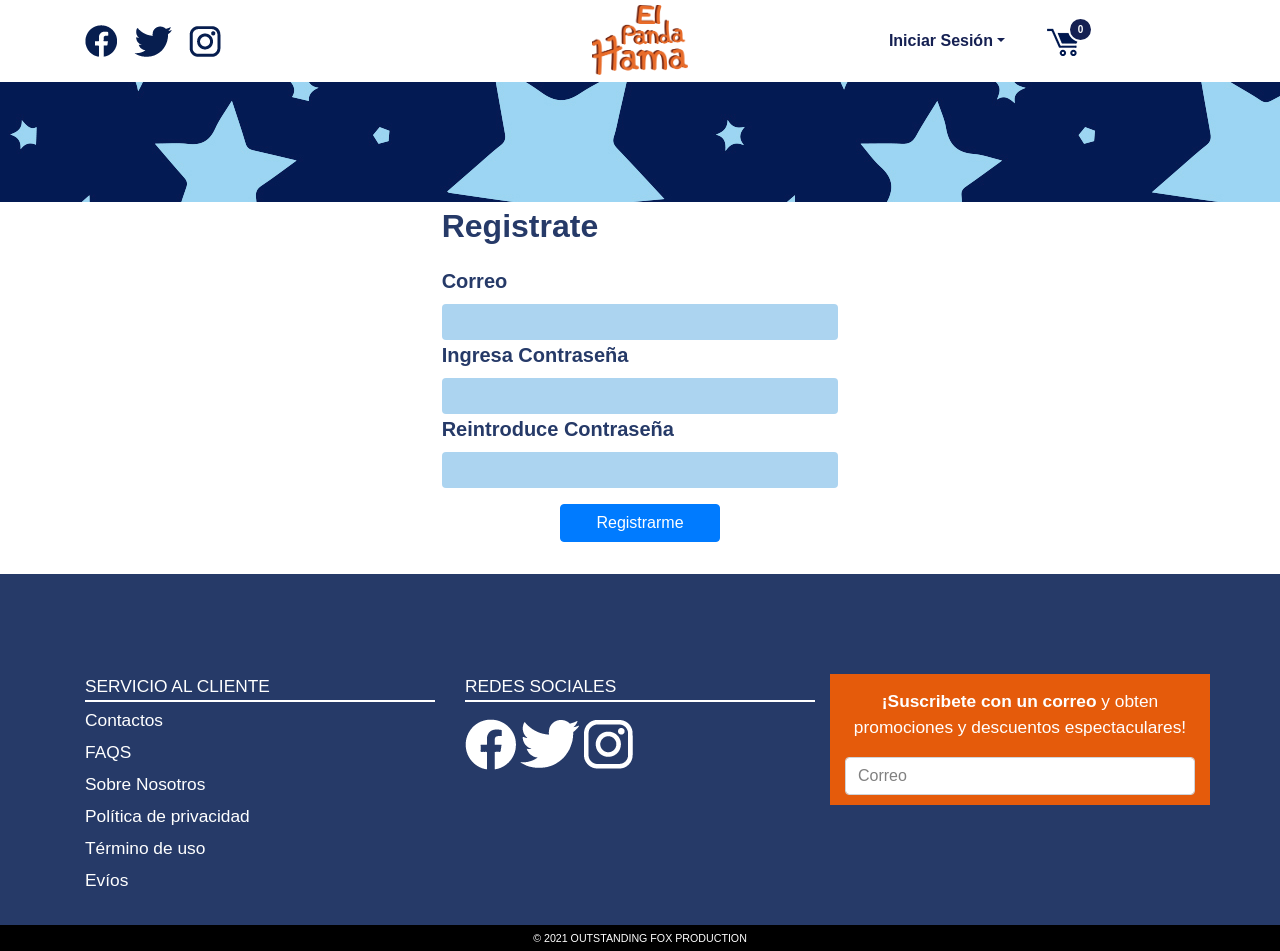
<file: registro.html>
<!DOCTYPE html>
<html lang="es">
<head>
	<script async src="https://www.googletagmanager.com/gtag/js?id=G-8KG52HJ5TS"></script>
	<script>
		window.dataLayer = window.dataLayer || [];
		function gtag(){dataLayer.push(arguments);}
		gtag('js', new Date());
		
		gtag('config', 'G-8KG52HJ5TS');
	</script>
	<meta charset="utf-8">
	<meta name="viewport" content="width=device-width, initial-scale=1.0">
	<title>El Panda Hamma</title>
	<link rel="stylesheet" type="text/css" href="css/bootstrap.min.css">
	<link rel="stylesheet" type="text/css" href="css/font-awesome.min.css">
	<link rel="stylesheet" type="text/css" href="css/responsive.css">
	<link rel="shortcut icon" href="img/favicon.ico" type="image/x-icon">
	<style>




		.tituloFormulario{
			font-size: 32px;
			font-weight: bold;
		}

		.formulario{
			display: flex;
			flex-direction: column;
			padding-bottom: 32px;

		}

		.formulario label{
			font-size: 20px;
			font-weight: bold;
		}

		.formulario input{
			height: 36px;
		}

		.formulario .centrarBtn{
			display: flex;
			justify-content: center;
		}

		.formulario .btn{
			margin-top: 16px;
			width: 160px;
		}

		@media screen and (max-width: 600px) {
			.bannerSuperior{
				height: 60px;
				background-size: cover
			}
		}
	</style>
</head>
<body>
	<!--- header --->
	<div class="container header">
		<div class="row nav">
			<div class="col-4 redes">
				<a class= "twitter"href="https://www.facebook.com/ElpandaHama"><img src="img/facebookblu.png"></i></a>
				<a class= "facebook"href="#"><img src="img/twitterblu.png"></i></a>
				<a class= "instagram"href="#"><img src="img/instagramblu.png"></i></a>
			</div>
			<div class="col-4 logo"><a href="index.html"><img src="img/logoB.png"></a></div>
			<div class="col-sm-2 col-3 sesionCont">
				<div class="textosesion dropdown-toggle" data-toggle="dropdown"><img src="" alt=""><span id="textoSesion">Iniciar Sesión</span></div>
				<img src="img/sesion.png" class="inicses">
				<div class="sesion" aria-labelledby="dropdownMenuButton">
					<div class="contenidoSesion" id="sesionActiva">
						<div class ="localidad"><img src="img/unbicacion.svg" width="30px" alt=""><span>México, CDMX</span><span class="cerrarEsto">X</span></div>
						<a href="./perfil.html" class="menu-opcion"><div class="simbolo"><img src="img/perfil.svg" alt=""></div><span>Ver Perfil</span></a>
						<a href="./404.html" class="menu-opcion"><div class="simbolo"><img src="img/compras.svg" alt=""></div><span>Historial de compras</span> </a>
						<a href="./404.html" class="menu-opcion"><div class="simbolo"><img src="img/configuracion.svg" alt=""></div><span>Configuraciónes</span> </a>
						<button class="btn btn-danger" id="cerrar-sesion">Cerrar Sesión</button>
					</div>
					<div class="contenidoSesion" id="sesionInactiva">
						<div class="combo-label-input"><span class="cerrarEsto">X</span>
							<label class="subs" for="usuario">Usuario</label>
							<input type="text" id="usuario" value="usuario">
						</div>
						<div class="combo-label-input">
							<label class="subs" for="password" >Contraseña</label>
							<input type="password" id="password" value="contrasena">
						</div>
						<button class="btn btn-primary" id="iniciar-sesion">Iniciar Sesion</button>
						<button class="btn btn-secondary" id="registrarme">Registrarme</button>
					</div>
				</div>
			</div>
		
			<div class="col--sm-2 col-1 carrito">
					<div id="contadorCarrito">
						0
					</div>
                    <img src="img/cart1.png" id="img-carrito">
                      	<div id="carrito">    
							<span class="cerrarCarrito">X</span>
							<div class="lista-carrito">
								<table id="lista-carrito" class="u-full-width">
									<thead>
									<tr>
										<th>Imagen</th>
										<th>Nombre</th>
										<th>Precio</th>
										<th>Cantidad</th>
										<th></th>
									</tr>
									</thead>
									<tbody>
									</tbody>
								</table> 
							</div>
							<span class="carrito-vacio">Sin elementos seleccionados.</span>
							<div id="filaTotal" class="filaTotal"><span>Total:  </span><span id="cantidadTotal">$5000</span></div>
							<button class="btn botoncar u-full-width" id="comprar-carrito">Comprar</button>
							<button class="btn btn-secondary u-full-width" id="vaciar-carrito">Vaciar Carrito</button>

                           
                         </div>
			</div>
		</div>
	</div>

	<!-- imagen decoración superior-->
	 <section class="bannerSuperior"></section>

	<!--- formulario --->
	<section class="container col-lg-4 col-12">
		<p class="tituloFormulario">Registrate</p>
		<form action="" class="formulario">
			<label for="correo">Correo</label>
			<input type="mail">
			<label for="nuevaContrasena">Ingresa Contraseña</label>
			<input type="password">
			<label for="repiteContrasena">Reintroduce Contraseña</label>
			<input type="password">
			<div class="centrarBtn">
				<button class="btn btn-primary">Registrarme</button>
			</div>
			
		</form>
	</section>




	<!--- Footer ---->

	<div class="footer">
		<div class="container pie">
			<div class="row">
			<div class="col-12 redes-sm">
				<div class="redesblancas">
				<a class= "twitter"href="https://www.facebook.com/ElpandaHama"><img src="img/facebookw.png"></a>
				<a class= "facebook"href="#"><img src="img/twitterw.png"></a>
				<a class= "instagram"href="#"><img src="img/instagramw.png"></a>
				</div>
			</div>

			<div class="col-6 col-md-4 servicio">
				<p>Servicio al cliente</p>
				<div class="h_line"></div>
				<ul>
 					<li><a href="/404.html">Contactos</a></li>
 					<li><a href="/404.html">FAQS</a></li>
 					<li><a href="/404.html">Sobre Nosotros</a></li>
 					<li><a href="/404.html">Política de privacidad</a></li>
 					<li><a href="/404.html">Término de uso</a></li>
 					<li><a href="/404.html">Evíos</a></li>
				</ul>
			</div>

			
			<div class=" col-12 col-md-4 redes-2">
				<p>Redes sociales</p>
				<div class="h_line"></div>
				<div class="redesblancas">
				<a class= "twitter"href="https://www.facebook.com/ElpandaHama"><img src="img/facebookw.png"></a>
				<a class= "facebook"href="#"><img src="img/twitterw.png"></a>
				<a class= "instagram"href="#"><img src="img/instagramw.png"></a>
				</div>
			</div>
			<div class="col-6 col-md-4 subscripcion">
				<p><b>¡Suscribete con un correo </b> y obten promociones y descuentos espectaculares!</p>
				<div class="form-group">
				
						<a class="falso-input" href="./correo.html" target="_blank">Correo</a>
				</div>
			</div>
			</div>
			
		</div>
	</div>


	<!--- fin ---->
	<footer>
		<p> © 2021 OUTSTANDING FOX PRODUCTION</p>
	</footer>

	<script src="js/sesionManager.js" type="module"></script>
	
	

</body>
</html>
</file>
<file: css/responsive.css>
*{
	margin: 0;
	padding: 0;
	box-sizing: border-box;
}

body {
	font-family: "Open Sans", Arial, Sans-serif;
	color: #263a68;
}

a{
	text-decoration: none
}

input{
	background-color: #acd4f0;
	border: 0;
	padding: 4px;
	border-radius: 4px;
}
/* ----------- pistas ---------- */


#pistas{
	display: flex;
	flex-direction: column;
	align-items: flex-end;
	width: auto;
	height: auto;
	position: fixed;
	bottom: 5%;
	right: 3%;

	z-index: 5;
}

.btn-pistas{
	background-color: rgba(21, 32, 82, .5);
	padding: 20px 28px;
	border-radius: 100%;
	color: white;
	font-size: 18px;
}

.contenedor-pistas{
	font-size: 1rem;
	position: relative;
	height: auto;
	

	width: 0;

	border-radius: .68rem;
	margin: 0;
	box-shadow:  #152052 0px 0px 5px 5px;
	padding: 0;
	height: 0px;
	opacity: 0;
	transform: translateY(30px);
	transition: opacity .8s ease, transform .8s ease;
	background-color: white;
}

.contenedor-pistas ul{
	opacity: 0;
}

.contenedor-pistas.active{
	opacity: 1;
	background-color: var(--modulo);
	transform: translateY(0);
	background-color: white;
	padding: 30px 30px 30px 60px;
	margin: 1rem;
	width: 350px;
	height: auto;
	
}

.contenedor-pistas.active ul{
	opacity: 1;
}


/* ----------- header ---------- */
.header{
	width: 100%;
	background: white;
}

.nav {
	height: 82px;
}

.subs{
	font-weight: bold;
	font-size: 18px;
}

.redes {
	/* background: red;*/ 
	display: flex;
	align-items: center;
}

.redes a{
	padding-right: 17px
}

.logo img{
	height: 75px;
	padding-top: 5px;
}

.logo img{
	display: block;
  	margin-left: auto;
  	margin-right: auto;
	align-items: center;
}

.sesionCont {
	/*background: blue;*/
	display: flex;
	align-items: center;
	justify-content: flex-end;
}


.textosesion {
	font-family: Arial;
	font-weight: bold;
	color: #152052;
	max-width: 250px;
    overflow: hidden;
    text-overflow: ellipsis;
	cursor: pointer;
}

.textosesion img{
	width: 40px;
	height: 40px;
	border: 3px solid #152052;
	border-radius: 100%;
	margin-right: 8px;
}

.sesion a{
	text-decoration: none;
}


.inicses {
	display: none;
	cursor: pointer;
}

.carrito {
	/*background: yellow;*/
	display: flex;
	align-items: center;
	justify-content: center;
	cursor: pointer;
	
}

.carrito #contadorCarrito{
	display: flex;
	color: white;
	background-color: #152052;
	border-radius: 100%;
	font-weight: bold;
	position: absolute;
    right: 22px;
    top: 21%;
    z-index: 1;
    font-size: 10px;
    width: 25px;
    height: 25px;
	justify-content: center;
    align-items: center;
	border: solid white 2px;
}

.fondo{
	position: fixed;;
	background-color: rgba(21, 32, 82, .5);
	width: 100%;
	height: 100%;
	display: flex;
	flex-wrap: wrap;
	top: 0;
	flex-direction: column;
	align-content: center;
	z-index: 10000;
	animation: aparecer 0.5s ease forwards;
}

@keyframes aparecer {
	from{
		 opacity: 0;
	}
	to{
		opacity: 1;
	}
}

.fondo .modulo{
	background-color: white;
	color: #152052;
	padding: 32px 64px;
	border-radius: 16px;
	font-size: 16px;
	margin-top: 180px;
	animation: modulo 0.5s ease forwards;
} 

@keyframes modulo{
	from{
		opacity: 0;
		transform: translateY(-20px);
	}
	to{
		opacity: 1;
		transform: translateY(0px);
	}
}

.fondo .modulo.adaptable{
	height: fit-content;
}

.cerrarModal{
	background-color: #152052;
	
	color: white;
	font-size: 16px;
	font-weight: bold;
	border-radius: 100%;
	cursor: pointer;
	position: relative;
	/*top: 20px;*/
	right: -100%;
	animation: prevencion 15s ease forwards;
}

@keyframes prevencion {
	0%{
		display: none;
		opacity: 0;
		width: 0;
		height: 0;
		padding: 0;
	}	
	95%{
		display: block;
		opacity: 0;
		width: 0;
		height: 0;
		padding: 0;
	}100%{
		opacity: 1;
		width: auto;
		height: auto;
		padding: 16px 20px;
	}
}

.fondo .titulo{
	font-weight: bold;
	font-size: 20px;
}



.sesion{
	color: #152052;
	position: absolute;
    right: 0;
	top: 100%;
    z-index: -1;
    background-color: white;
    padding: 0;
	border-radius: 16px;
	box-shadow:  #152052 0px 0px 5px 5px;
	opacity: 0;
	height: 0;
	overflow: hidden;
	transform: translateY(-20px);
	transition: opacity .4s ease, transform .4s ease;
}

.sesion.active{
	opacity: 1;
	padding: 24px 64px;
	height: auto;
	z-index: 1;
	transform: translateY(0px);
}


.sesion .contenidoSesion{
	display: flex;
	flex-direction: column;
	gap: 16px;
}

.sesion .combo-label-input{
	display: flex;
	flex-direction: column;
	gap: 0px;
}


.sesion .localidad{
	text-wrap: noWrap;
	font-weight: bold;
	font-size: 24px;
	display: flex;
	gap: 8px;
}

.sesion .menu-opcion{
	display: flex;
	gap: 8px;
	align-items: center;
}


.sesion .menu-opcion:hover .simbolo{
	width: 24px;
	height: 24px;
	opacity: 1;
	rotate: 0deg;
}

.sesion .simbolo{
	width: 0px;
	height: 0px;
	opacity: 0;
	rotate: 160deg;
	transition: width .5s, height .5s, opacity .5s, rotate .5s ease;
}



.sesion a{
	text-decoration: none;
	color: #152052;
	text-wrap: noWrap;
}

.sesion img{
	fill: red;
}

#carrito {
	opacity: 0;
	transform: translateY(-20px);
	transition: opacity .4s ease, transform .4s ease;
	overflow: hidden;
	z-index: -1;
	height: 0;
	width: 0;
}

/* .submenu:hover #carrito{
	display: block;
    position: absolute;
    right: 0;
    top: 100%;
    z-index: 1;
    background-color: white;
    padding: 20px;
    min-height: 400px;
    min-width: 300px;
    border: 2px solid #e55b0b;
} */

#carrito.active{
	opacity: 1;
    position: absolute;
    right: 0;
    top: 100%;
    z-index: 1;
    background-color: white;
    padding: 20px;
	height: auto;
    max-height: 700px;
	width: auto;
    min-width: 300px;
    border: 2px solid #e55b0b;
	border-radius: 8px;
	overflow: auto;
	transform: translateY(0px);
}

.lista-carrito{
	max-height: 400px;
	overflow: scroll;
	overflow-x: hidden;
}

#lista-carrito th, #lista-carrito td{
	text-align: center;
	padding: 12px 15px;
}

.carrito-vacio{
	color: gray;
	width: 100%;
	display: block;
	text-align: center;
	font-weight: bold;
	padding: 24px 0;
}

#lista-carrito img{
	border: 12px #acd4f0 solid;
	width: 100px;
	height: 100px;
}

.hide{
	display: none;
}

.quitar-esto{
	padding: 4px 12px;
	background-color: #dc3545;
	color: white;
	font-weight: bold;
	border-radius: 100%;
	cursor: pointer;
}

.filaTotal{
	color: #152052;
	font-weight: bold;
	font-size: 32px;
	display: flex;
	justify-content: flex-end
}

.botoncar {
	display: inline-block;
    height: 45px;
    padding: 0;
    color: white;
    text-align: center;
    font-size: 11px;
    font-weight: 600;
    line-height: 38px;
    letter-spacing: .1rem;
    text-transform: uppercase;
    text-decoration: none;
    white-space: nowrap;
    background-color: #e55b0b;
    border-radius: 4px;
    cursor: pointer;
    box-sizing: border-box;
	margin-bottom: 8px;
}



/* ----------- carrusel ---------- */


.bannerSuperior{
	height: 120px;
	background-image: url('../img/franja.jpg');
	width: 100%;
}

.comercial {
	display: flex;
	align-items: center;
	justify-content: center;
}

.carrusel {
	max-width: 1942px;
	height: auto;
	z-index: 0;
}


.u-full-width {
    width: 100%;
    box-sizing: border-box;
}

table {
    display: table;
    border-collapse: separate;
    box-sizing: border-box;
    text-indent: initial;
    border-spacing: 2px;
    border-color: grey;
}

thead {
    display: table-header-group;
    vertical-align: middle;
    border-color: inherit;
}

tr {
    display: table-row;
    vertical-align: inherit;
    border-color: inherit;
}

th:first-child, td:first-child {
    padding-left: 0;
}

.carrusel th, .carrusel td {
    padding: 12px 15px;
    text-align: left;
    border-bottom: 1px solid #E1E1E1;
}

.comercialMD {
	display: none;
}
.comercialSM {
	display: none;
}

/* ----------- los mas vendidos ---------- */


.text {
	padding: 32px 0px 32px;
	display: flex;
}

.text p{
	font-size: 40px;
	font-family: Arial;
	font-weight: bold;
	color: #152052;
	margin: 0;
	display: table-cell;
	vertical-align: middle;
}

.lomas {
	display: flex;
	justify-content: center;
}

.foto {
	width: 169px;
	height: 169px;
	background-color: #acd4f0;
}

.foto img {
	display: block;
  	margin-left: auto;
 	margin-right: auto;
 	padding-top: 12px;
}
.vendidos {
	display: flex;
	padding-bottom: 23px;
	justify-content: space-between;
}
.producto {
	color: #263a68;
	padding-bottom: 15px;
}
.nombre p{
	font-size: 17pt;
	font-weight: bold;
	text-transform: uppercase;
	margin: 0;
	color: #263a68;
}
.tamano p{
	font-size: 16pt;
	margin: 0;
	color: #263a68;
}
.precio p{
	font-size: 22pt;
	margin: 0;
	color: #263a68;
}

.catego p {
	font-size: 10pt;
	margin: 0;
	color: #263a68;
	 text-transform: uppercase;
}

.catego a {
	text-decoration: none;
	color: #263a68;
}

.boton {
	margin: 5px 0 0 0;
}

.btn-naranja {
	display: inline-block;
	width: 163px;
	height: 41px;
    background: #e55b0b;
    border: 1px solid transparent;
    border-radius: 10px;
	color: white;
}

.btn-naranja p {
	color: #fff;
	font-size: 12pt;
    text-align: center;
    vertical-align: middle;
    margin-bottom: 0;
}

/* ------------ comerciales ------------*/


.hero{
	position: relative;
	width: 100%;
	overflow: hidden;
}

.segundocomercial img{
 	max-width: 100%;
 	height: auto;
}

.segundocomercial .action{
	position: absolute;
	inset: 0;
	display: flex;
	flex-direction: column;
	justify-content: flex-end;
	align-items: center;
	padding-bottom: 30px;
}

.action .btn{
	background-color: white;
	border: 3px solid #e55b0b;
	color: #e55b0b;
	width: 30%;
	padding: 20px 0;
	font-size: 24px;
	border-radius: 16px;
}

/* -------- resto de la pagina ------ */

.selectcategorias {
    	display: none;
	}

.categorias{
	margin-top: 114px;
	margin-bottom: 25px
}


	

.titulo_categorias {
	font-size: 35px;
	font-family: Arial;
	font-weight: bold;
	color: #152052;
	margin: 0;
}

.menu a {
	color: #263a68;
}
.categorias ul li{
	list-style-type: none;
}

.productos {
	display: inline-flex;
}

.footer {
	background: #263a68;
}

#compaginacionHammas{
	display: flex;
	flex-direction: row;
	justify-content: center;
	gap: .5rem;

}

#compaginacionHammas div {
	background-color: #263a68;
	padding: .5rem 1rem;
	border-radius: .5rem;
	color: white;
	
}

/* -------- footer ----------*/
.pie {
	padding-top: 100px;
	padding-bottom: 25px;
}

.h_line {
	width:100%; 
	height: 2px; 
	background: #fff
}

.redes-sm {
	display: none;
}

.servicio p{
	font-size: 13pt;
	color: white;
	text-transform: uppercase;
	margin-bottom: 0;

}

.servicio ul {
	list-style-type: none;
  	margin: 0;
  	padding: 0;
}

.servicio ul li {
	font-size: 13pt;
	margin: 6px 0 6px 0;
}

.servicio ul li a {
	color: white;
}

.redes-2 p{
	font-size: 13pt;
	color: white;
	text-transform: uppercase;
	margin-bottom: 0;
}

.redes-2 a {
	color: white;
}

.redesblancas {
	padding-top: 17px;
}

.subscripcion {
	height: 131px;
	width: auto;
	background: #e55b0b;
	padding: 15px 15px 15px 15px;
}

.subscripcion p {
	font-size: 13pt;
	color: white;
	text-align: center;
}

footer {
	height: auto;
	background: black;
	margin-bottom: 0;
}

footer p {
	color: white;
	font-size: 8pt;
	text-align: center;
	padding: 5px 0 5px 0;
	margin-bottom: 0;
}

.falso-input{
	    display: block;
    width: 100%;
    height: calc(1.5em + .75rem + 2px);
    padding: .375rem .75rem;
    font-size: 1rem;
    font-weight: 400;
    line-height: 1.5;
    color: #495057;
    background-color: #fff;
    background-clip: padding-box;
    border: 1px solid #ced4da;
    border-radius: .25rem;
    transition: border-color .15s ease-in-out, box-shadow .15s ease-in-out;
	color: gray;

	&:hover{
		text-decoration: none;
		color: gray;
		cursor: text;
	}
}


/* ----------- RESPONSIVE ---------- */



@media screen and (max-width: 1200px) {

	.sesion .combo-label-input:first-of-type .subs{
		margin-top: 34px;
	}


	.carrito {
		/*background: yellow;*/
		display: flex;
		align-items: center;
		justify-content: flex-end;
	}


	.carrito #contadorCarrito{
		right: 10px;
	}

	/* ----------- carrusel ---------- */

	.carousel-control-next, .carousel-control-prev {
		width: 50%;
	}


	/* ------- lo mas vendido ---------*/

	.text p{
	font-size: 30px;
	}
	

	.producto {
		padding-right: 8px;
		padding-left: 8px;
		padding-bottom: 15px;

	}

	.penultimo {
		display: none;
	}

	.last {
		display: none;
	}
	.segundocomercial {
		display: block;
	}

	.segundocomercialSM {
		display: none;
	}




	.action .btn{
		font-size: 20px;
		padding: 12px; 
		font-size: 20px
	}


	/* -------- resto de la pagina ------ */
	.categorias {
		margin-top: 0px;
	}

	.new_categorias {
		display: flex;
		height: 160px;
		align-content: center;
    	justify-content: center;
	}

	.selectcategorias {
		height: calc(1.5em + 1rem + 2px);
    	padding-top: .5rem;
    	padding-bottom: .5rem;
    	padding-left: 1rem;
    	font-size: 1.25rem;
    	display: inline-block;
    	width: 244px;
    	padding: .375rem 1.75rem .375rem .75rem;
   	 	font-weight: 400;
    	line-height: 1.5;
    	color: #263a68;
    	background-color: #acd4f0;
    	vertical-align: middle;
    	border: 1px solid #ced4da;
    	border-radius: .25rem;
	}

	

	.listacategortias {
		display: none;
	}

	.subscripcion {
	height: 166px;
	width: auto;
	background: #e55b0b;
	padding: 15px 15px 15px 15px;
	}
}	

@media screen and (min-width: 601px){
	.cerrarEsto, .cerrarCarrito{
		display: none;
	}
}

@media screen and (max-width: 600px) {

	.fondo .modulo {
		margin-top: 20%;
	}

	.fondo .modulo-final {
		margin-top: 50%;
	}
	
	.redes a{
		display: none;
	}

	.textosesion {
		display: none;
	}


	.inicses {
		display: block;
  		margin-left: auto;
  		margin-right: auto;
	}

	.sesion.active{
		position: fixed;
		top: 0;
		left: 0; 
		width: 100%;
		height: 100vh;
		border-radius: 0;
		box-shadow:  none;
		z-index: 1000;

	}

	#carrito.active{
		position: fixed;
		top: 0;
		left: 0; 
		width: 100%;
		height: 100vh;
		border-radius: 0;
		box-shadow:  none;
		z-index: 1000;
	}
	
	.cerrarEsto, .cerrarCarrito{
		display: block;
		cursor: pointer;
		position: absolute;
		left: 80%;
		background-color: #152052;
		color: white;
		padding: 6px 16px;
		border-radius: 100%;
		font-size: 24px;
		z-index: 50;
	}

	.carrito-vacio{
		font-size: 36px;
		padding: 200px 0;
	}	

	.lista-carrito{
		min-height: 500px;
		overflow: scroll;
	}

	.bannerSuperior{
		height: 60px;
		background-size: cover
	}

	.carousel-control-next, .carousel-control-prev {
		width: 10%;
	}

	.action .btn{
		width: 50%;
		font-size: 20px;
		padding: 12px; 
		font-size: 16px
	}

	.penultimo {
		display: block;
	}


	.pie {
	padding-top: 35px;
	padding-bottom: 25px;
	}

	.redes-sm {
	display: flex;
	padding-bottom: 35px;
	justify-content: center;
	}

	.producto .nombre{
		overflow: hidden;

	}

	.categorias {
		margin-top: 0px;
	}

	.redes-2 {
		display:none;
	}

	.servicio p{
	font-size: 12pt;
	color: white;
	text-transform: uppercase;
	margin-bottom: 0;

	}

	.servicio ul {
	list-style-type: none;
  	margin: 0;
  	padding: 0;
	}

	.servicio ul li {
	font-size: 12pt;
	margin: 6px 0 6px 0;
	}

	.servicio ul li a {
	color: white;
	}

	.subscripcion {
	height: 210px;
	width: auto;
	background: #e55b0b;
	padding: 15px 15px 15px 15px;
	}

}
</file>
